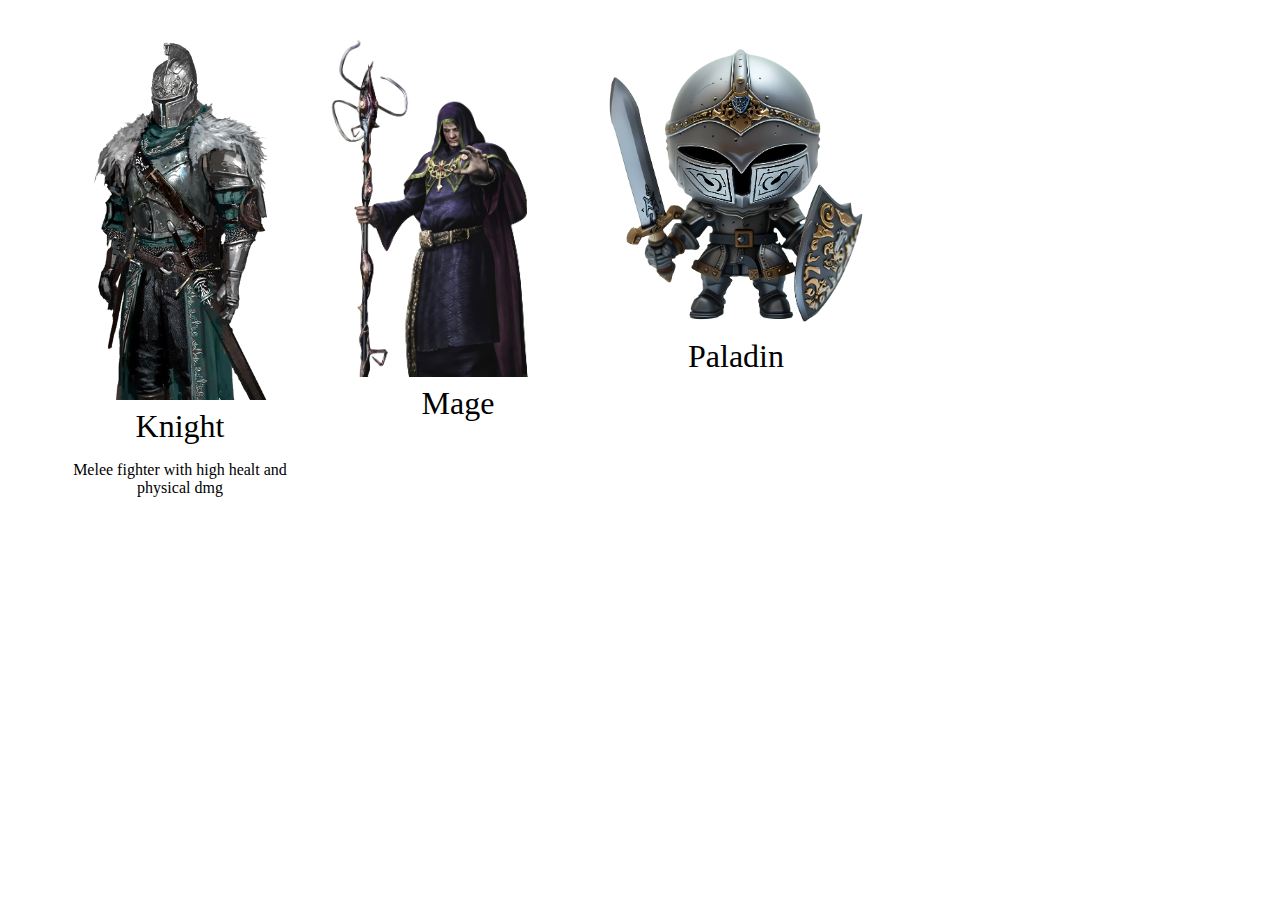
<file: Rogue Elite/index.html>
<!DOCTYPE html>
<html lang="en">
<head>
    <meta charset="UTF-8">
    <meta name="viewport" content="width=device-width, initial-scale=1.0">
    <link rel="stylesheet" href="style.css">
    <title>Rogue Elite</title>
</head>
<body>
     <div id="main">

        <div id="status-bar">

     
        </div>

        <div id="screenAndSideBar">
            <div id="screenWindow">
                
                <div id="screen">

                </div>
            </div>

            <div id="side-bar">

                <div id="stats-bar">

                    <div id="player-class" class="stats-bar-item">

                    </div>

                    <div id="player-lvl" class="stats-bar-item">

                    </div>

                    <div id="player-exp" class="stats-bar-item">

                    </div>

                    <div id="player-dmg" class="stats-bar-item">

                    </div>

                    <div id="player-HP" class="stats-bar-item">

                    </div>

                </div>

                <div id="hp-bar">

                    <div id="hp-bar-player">

                        

                        <div id="hp-bar-player-value">

                            <div id="hp-bar-player-nums">
                                
                            </div>

                        </div>

                        <div id="shield-bar">
                                

                        </div>

                        <div id="shield-bar-player">


                        </div>
                        

                            

                    </div>

                    <div id="hp-bar-enemy">

                        <div id="hp-bar-enemy-value">
                            
                            <div id="hp-bar-enemy-nums">
                                
                          </div>
                            
                        </div>

                    </div>


                </div>
                <div id="combat-screen">
                    <div id="combat-screen-player" class="combat-screen-char">
        
                    </div>
                    <div id="combat-screen-enemy" class="combat-screen-char">
        
                    </div>
                
                 </div> 
               
                <ol id="combat-log">
                    
                </ol>
            </div>
         </div>
        
         </div>
        
    
    <div id="intro">
        <div id="0" class="char-select" onclick="charSelect(this)">
            <img src="knight.png" alt="" class="char-picture">
            <div>
                Knight
            </div>
            <div class="char-description">
                <p>Melee fighter with high healt and physical dmg</p>
                
            </div>
        </div>
        <div id="1" class="char-select" onclick="charSelect(this)">
            <img src="mage.png" alt="" class="char-picture">
            <div>
                Mage
            </div>
        </div>
        <div id="2" class="char-select" onclick="charSelect(this)">
            <img src="paladin.png" alt="" class="char-picture">
            <div>
                Paladin
            </div>
        </div>
    </div>



    <script src="script.js"></script>
</body>
</html>
</file>
<file: Rogue Elite/style.css>
:root{
    --charClass: "";
    --enemyType:"";
}

#intro {
   margin-top: 40px;
   text-align: center;
   font-size: 2rem;
   width: 900px;
}

.char-select{
    position: relative;
    width: 30%;
    display: inline-block;
    transition: linear;
    transition-duration: 0.15s;
    cursor: pointer;
    vertical-align: top;
    
}

.char-select:hover{
   transform: scale(1.1);
    
}

.char-picture {
    
    position: relative;
    width: 100%;
    
}

.char-description{
 font-size: 1rem;
}

#main {
    display: none;
    width: 1300px;
}

#status-bar{
    
    width: 1300px;
    height: 70px;
    background: black;
    color: red;
    text-align: center;
    font-size: 25px;
}



#screenAndSideBar {
    display: flex;
    width: 1300px;
    height: 900px;
    
    }

 #screenWindow {
    
    margin: 0;
    width: 70%;
    height: 100%;
    background: black;
    
    }   

#screen {
    display: grid;
    grid-template-columns: repeat(90, auto);
    grid-template-rows: repeat(90, auto);
    border: 3px black solid;
    width: 100%;
    height: 840px;
    background-image: url("background.jpg");
    background-position: center;
    background-repeat: no-repeat;
    background-size: cover;
    }

 
    

#side-bar {
    display: flex;
    justify-content: end;
    flex-direction: column;
    margin: 0;
    width: 30%;
    height: 100%;
    font-size: 1rem;
    font-family: 'Gill Sans', 'Gill Sans MT', Calibri, 'Trebuchet MS', sans-serif;
    background-color: black
}

#stats-bar {

    display: flex;
    flex-direction: column;
    width: 100%;
    height: 25%;
    justify-content: center;
  
}

.stats-bar-item {

    font-family: 'Gill Sans', 'Gill Sans MT', Calibri, 'Trebuchet MS', sans-serif;
    font-size: 1rem;
    height: 10%;
    width: 100%;
    background: black;
    color: yellow
}

#hp-bar {
    display: flex;
    width: 100%;
    height: 1.5%;
    background-color: black;
    justify-content: end;
    gap: 4px;
   
}

#hp-bar-player {
    border: 1px gold solid;
    display: flex;
    width: 50%;
    text-align: center;

}

#hp-bar-player-value {
    background-color: red;
    transition: 1s;
    
    }
    

#hp-bar-player-nums {
    position: absolute;
    font-family: 'Gill Sans', 'Gill Sans MT', Calibri, 'Trebuchet MS', sans-serif;
    font-size: 0.7rem;
    color: white;
    left: 1000px;
    
}  

#shield-bar-player {
    background-color:rgb(80, 80, 219);
    transition: 1s;
    width: 0;
    
}  

#shield-bar {
    position: absolute;
    font-family: 'Gill Sans', 'Gill Sans MT', Calibri, 'Trebuchet MS', sans-serif;
    font-size: 0.7rem;
    color: white;
    left: 930px;
    top: 550px;
    background: rgb(80, 80, 219);
    height: 210px;
    width: 175px;
    border-radius: 50%;
    opacity: 0.5;
    content: " ";
    transition: 1s;
    scale: 0;
}



#hp-bar-enemy {
    border: 1px gold solid;
    display: flex;
    width: 50%;
    visibility: hidden;
}

#hp-bar-enemy-value {
    background-color: red;
    transition: width 1s;
    
}

#hp-bar-enemy-nums {
    position: absolute;
    font-family: 'Gill Sans', 'Gill Sans MT', Calibri, 'Trebuchet MS', sans-serif;
    font-size: 0.7rem;
    color: white;
    left: 1200px;
    
}  


#combat-screen { 
 
 display: flex;
 width: 100%;
 height: 25%;

 
}


.combat-screen-char {

    width: 50%;
    
}

#combat-screen-player {
    background-color: black;
    background-image: var(--charClass);
    background-position: center;
    background-repeat: no-repeat;
    overflow: visible;
    background-size: contain;
   
}

#combat-screen-enemy {
    background-color: black;
    background-image: var(--enemyType);
    background-position: center;
    background-repeat: no-repeat;
    overflow: visible;
    background-size: contain;
    visibility: hidden;
}

#combat-log {
    display: flex;
    flex-direction: column-reverse;
    color: white;
    background-color: black;
    height: 20%;
    overflow: auto;
    
}



.list-item-lvl {
    color: yellow;
    font-size: 1.1rem;
}

.list-item-dmg{
    color: red;
    font-size: 1.1rem;
}

.list-item-miss{
    color: rgb(143, 142, 142);
}

.list-item-heal{
    color: rgb(39, 150, 63);
    font-size: 1.1rem;
}

.list-item-shield{
    color: rgb(74, 74, 226);
    font-size: 1.1rem;
}



.boxItem {
    display: inline-block;
    padding: 0;
    margin: 0;
   /* border: 1px solid grey; */
    box-sizing: border-box;
    background-color: black;
    border-radius: 5%;
    opacity: 1;
    transition: 0.2s;
    }

.player {
   position: relative;
   background: transparent;
   transition: none;
}

.player:before{
    width: 300%;
    height: 300%;
    content: " ";
    position: absolute;
    background-image: var(--charClass);
    background-position: center;
     background-repeat: no-repeat;
    overflow: visible;
    background-size: contain;
    top: -10px;
    left: -10px;
    
}



.enemy {
    position: relative;
}

.skeleton, .ghost, .bat, .ninja .dragon {
    position: relative;
}

.skeleton:before, .ghost:before, .bat:before, .ninja:before, .dragon:before {
    width: 360%;
    height: 360%;
    content: " ";
    position: absolute;
    background-position: center;
    background-size: 130%;
    overflow: visible;
    top: -10px;
    left: -10px;
}
.skeleton:before {
    background-image: url("skeleton.png");
}

.ghost:before {
   background-image: url("ghost.png");
}

.bat:before {
    background-image: url("bat.png");
 }

 .ninja:before{
    background-image: url("ninja.png");
 }

 .dragon:before{
    background-image: url("dragon.png");
    width: 600%;
    height: 600%;
    top:-20px ;
    left: -20px;    
    
 }
</file>
